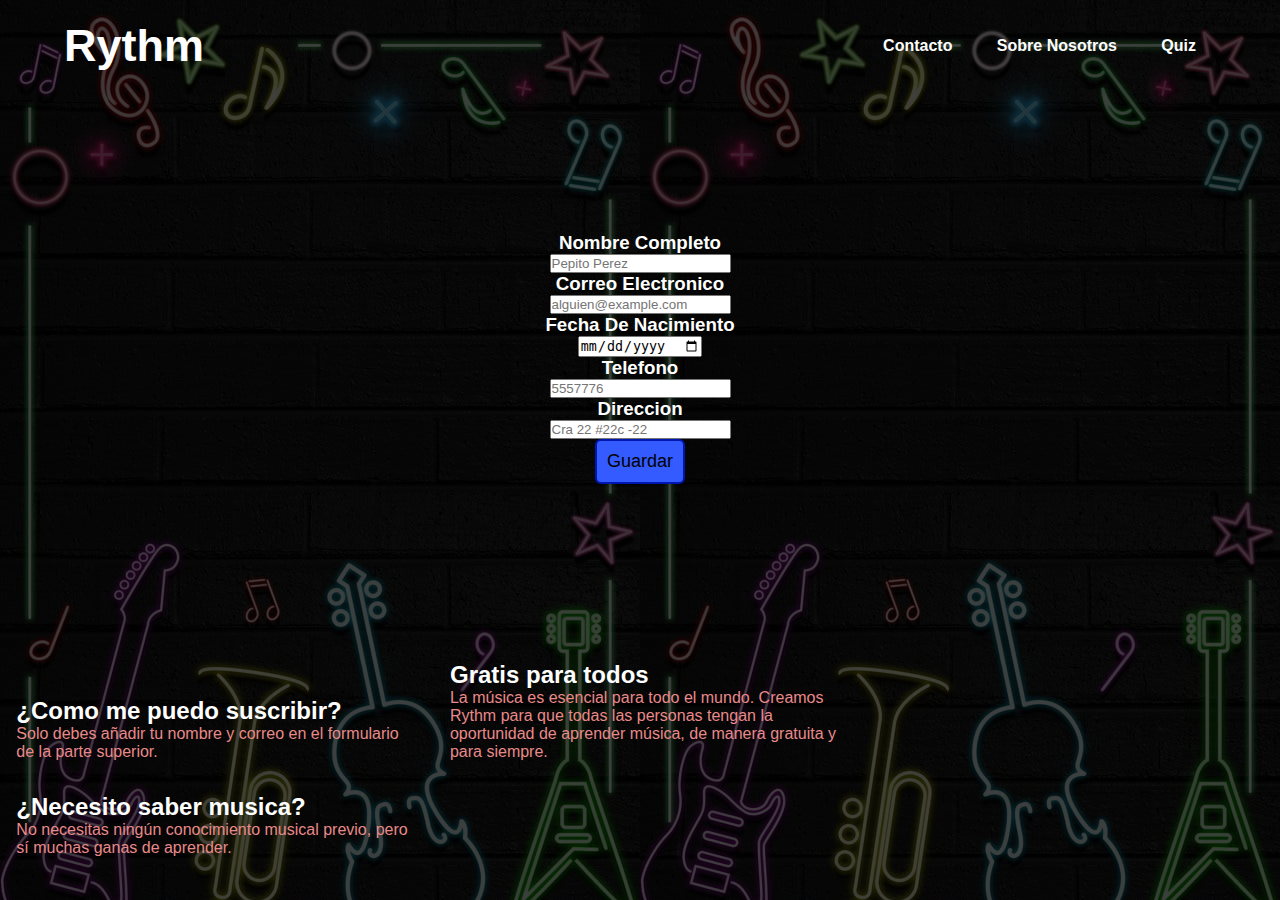
<file: 26-03/index.html>
<!DOCTYPE html>
<html lang="en">
<head>
    <meta charset="UTF-8">
    <link rel="stylesheet" href="css/style.css">
    <script src="js/main.js"></script>
    <meta http-equiv="X-UA-Compatible" content="IE=edge">
    <meta name="viewport" content="width=device-width, initial-scale=1.0">
    <title>Rythm</title>
    <link rel="shortcut icon" href="img-html/icono.png">

    <script>
        function validarFormulario() {
          // Obtener los valores de los campos del formulario
          var nombre = document.getElementById("nombre").value;
          var correo = document.getElementById("correo").value;
          var fechaNacimiento = document.getElementById("fecha-nacimiento").value;
          var telefono = document.getElementById("telefono").value;
          var direccion = document.getElementById("direccion").value;
    
          // Validar que los campos no estén vacíos
          if (nombre === "" || correo === "" || fechaNacimiento === "" || telefono === "" || direccion === "") {
            alert("Por favor, completa todos los campos");
            return false;
          }
    
          // Validar el formato del correo electrónico
          var emailRegex = /^\S+@\S+\.\S+$/;
          if (!emailRegex.test(correo)) {
            alert("Por favor, ingresa un correo electrónico válido");
            return false;
          }
    
          // Validar que la fecha de nacimiento sea una fecha válida
          if (!isValidDate(fechaNacimiento)) {
            alert("Por favor, ingresa una fecha de nacimiento válida");
            return false;
          }
    
          // Validar que el teléfono sea un número válido
          var phoneRegex = /^\d{10}$/;
          if (!phoneRegex.test(telefono)) {
            alert("Por favor, ingresa un número de teléfono válido (10 dígitos)");
            return false;
          }
    
          // Si todos los campos son válidos, puedes hacer algo con los datos (enviarlos a un servidor, etc.)
          alert("¡Formulario enviado correctamente!");
          return true;
        }
    
        function isValidDate(dateString) {
          var regEx = /^\d{4}-\d{2}-\d{2}$/;
          if (!dateString.match(regEx)) return false; // Formato inválido
          var d = new Date(dateString);
          var dNum = d.getTime();
          if (!dNum && dNum !== 0) return false; // Fecha inválida (no números)
          return d.toISOString().slice(0, 10) === dateString;
        }
      </script>

</head>
<body>
    <header>
        <nav>
            <h1>Rythm</h1>
            <ul>
                <li><a href="contacto.html">Contacto</a></li>
                <li><a href="about.html">Sobre Nosotros</a></li>
                <li><a href="Quiz.html">Quiz</a></li>

            </ul>
        </nav>
    </header>

    <form onsubmit="return validarFormulario()">
    <section class="container">
        <p><strong><h3>Nombre Completo</h3></strong></p>
        <input type="text" id="nombre" required placeholder="Pepito Perez">
            
        <p><strong><h3>Correo Electronico</h3></strong></p>
        <input type="email" id="correo" required placeholder="alguien@example.com">
            
        <p><strong><h3>Fecha De Nacimiento</h3></strong></p>
        <input type="date" id="fecha-nacimiento" required placeholder="mm/dd/yyyy">
    
        <p><strong><h3>Telefono</h3></strong></p>
        <input type="tel" id="telefono" required placeholder="5557776">
            
        <p><strong><h3>Direccion</h3></strong></p>
        <input type="text" id="direccion" required placeholder="Cra 22 #22c -22">

    
    <div class="boton2">    
        <form action="about.html">
      <button type="submit" value="Enviar">Guardar</button>
    </form>
  </section>

  <footer>
    <ul>
        <li>
            <h2 class="letra-blanca">¿Como me puedo suscribir?</h2>
                <p>Solo debes añadir tu nombre y correo en el formulario de la parte superior.</p>
        </li>
        <li>
            <h2 class="letra-blanca">Gratis para todos</h2>
                <p>La música es esencial para todo el mundo. 
                Creamos Rythm para que todas las personas tengan la oportunidad de aprender música, 
                de manera gratuita y para siempre. </p>
        </li>
        <li>
            <h2 class="letra-blanca">¿Necesito saber musica?</h2>
                <p>No necesitas ningún conocimiento musical previo, pero sí muchas ganas de aprender.</p>
        </li>
    </ul>
</footer>

</body>
</html>
</file>
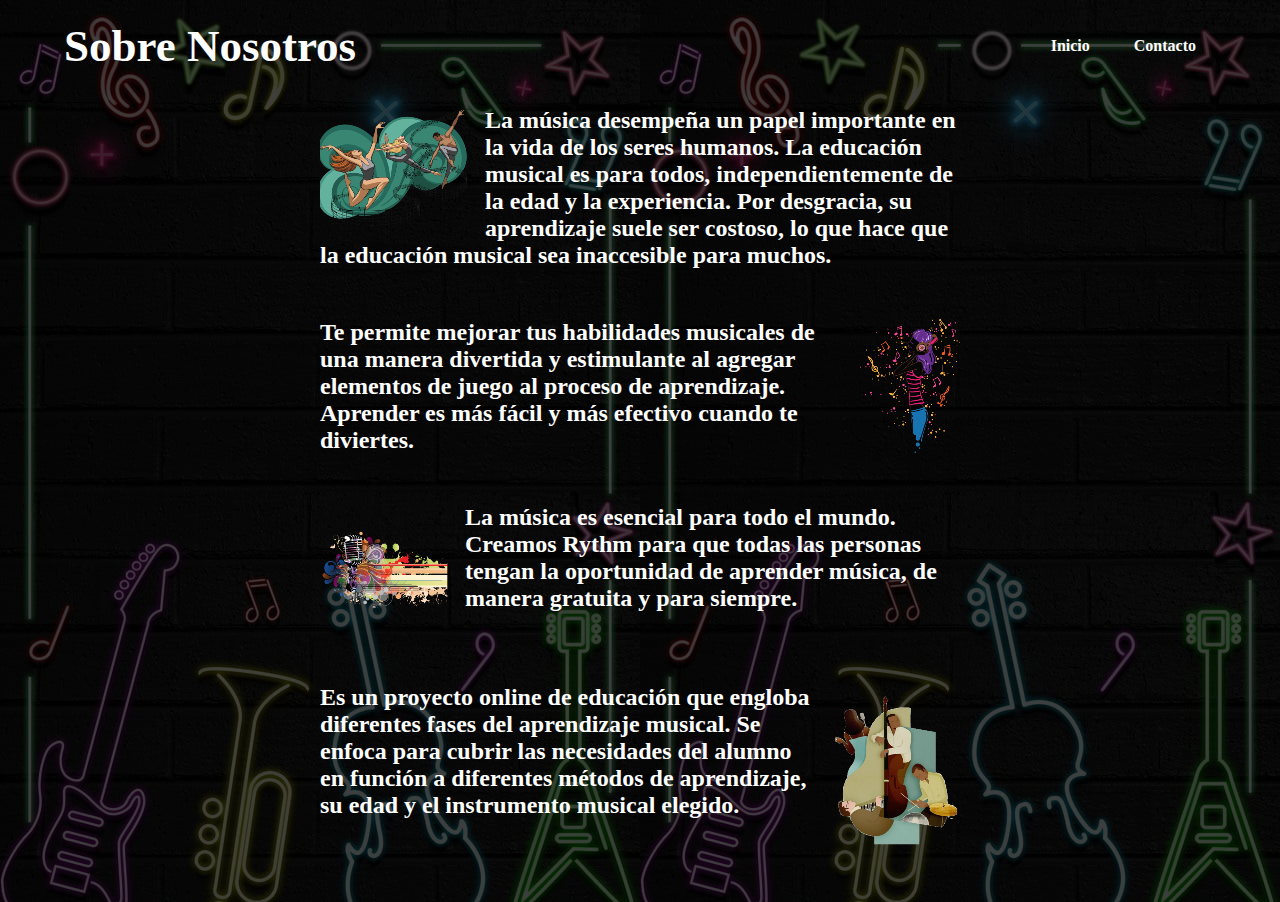
<file: 26-03/about.html>
<!DOCTYPE html>
<html lang="en">
<head>
    <meta charset="UTF-8">
    <link rel="stylesheet" href="css/about.css">
    <meta http-equiv="X-UA-Compatible" content="IE=edge">
    <meta name="viewport" content="width=device-width, initial-scale=1.0">
    <title>Rythm</title>
    <link rel="shortcut icon" href="img-html/icono.png">

</head>
<body>
    <header>
        <nav>
            <h1>Sobre Nosotros</h1>
            <ul>
                <li><a href="index.html">Inicio</a></li>
                <li><a href="contacto.html">Contacto</a></li>
            </ul>
        </nav>
    </header>

    <div class="datos">
        <img class="izquierda" src="img-html/principal.png">
        <aside><h2>La música desempeña un papel importante en la vida de los seres humanos. La educación musical es para todos, 
            independientemente de la edad y la experiencia. Por desgracia, su aprendizaje suele ser costoso, 
            lo que hace que la educación musical sea inaccesible para muchos.
        </h2></aside>
        <div class="reset"></div>
      </div>

    <div class="datos">
        <img class="derecha" src="img-html/derecha.png">
        <aside><h2>Te permite mejorar tus habilidades musicales de una manera divertida y 
        estimulante al agregar elementos de juego al proceso de aprendizaje. 
        Aprender es más fácil y más efectivo cuando te diviertes.
    </h2></aside>
    <div class="reset"></div>

    </div>

    <div class="datos">
        <img class="izquierda" src="img-html/izquierda.png">
        <aside><h2>La música es esencial para todo el mundo. Creamos Rythm para que todas las personas tengan la 
            oportunidad de aprender música, de manera gratuita y para siempre.
        </h2></aside>
        <div class="reset"></div>
      </div>

      <div class="datos">
        <img class="derecha" src="img-html/derecha2.png">
        <aside><h2>Es un proyecto online de educación que engloba diferentes fases del aprendizaje musical. 
            Se enfoca para cubrir las necesidades del alumno en función a diferentes métodos de aprendizaje, 
            su edad y el instrumento musical elegido.
    </h2></aside>
    <div class="reset"></div>


</body>
</html>
</file>
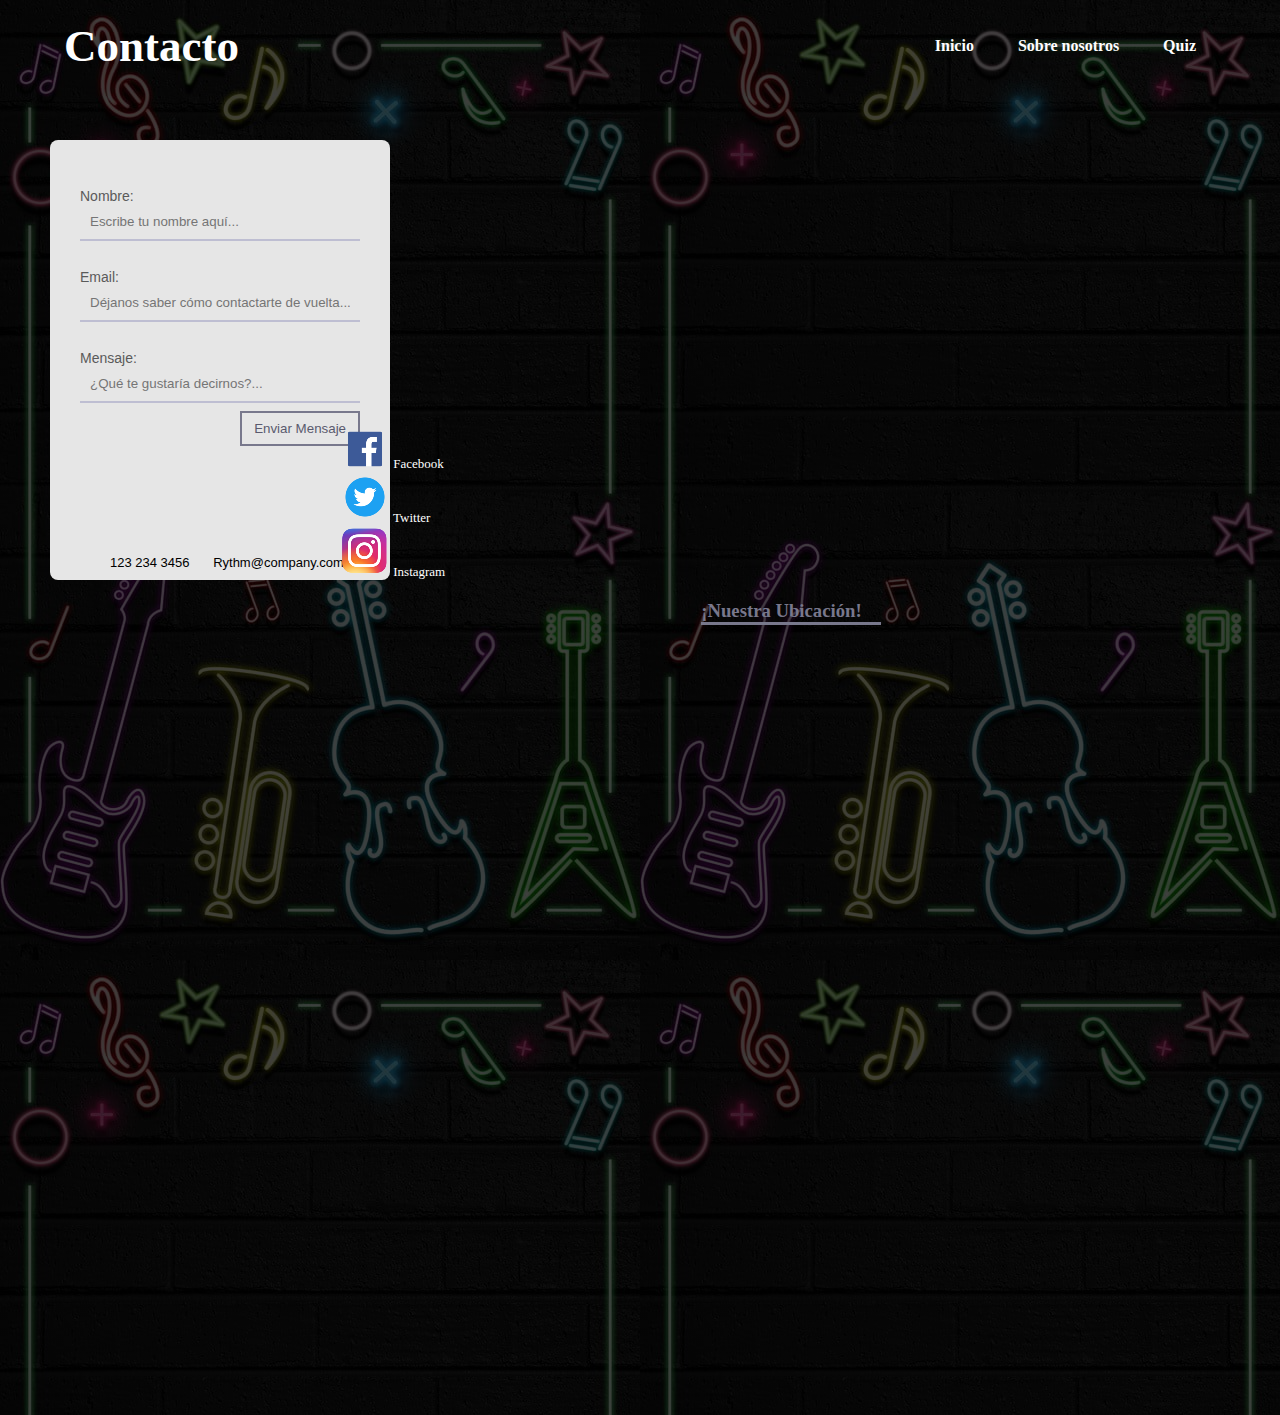
<file: 26-03/contacto.html>
<!DOCTYPE html>
<html lang="en">
<head>
    <meta charset="UTF-8">
    <link rel="stylesheet" href="css/contacto.css">
    <meta http-equiv="X-UA-Compatible" content="IE=edge">
    <meta name="viewport" content="width=device-width, initial-scale=1.0">
    <title>Rythm</title>
    <link rel="shortcut icon" href="img-html/icono.png">

</head>
<body>
    <header>
        <nav>
            <h1>Contacto</h1>
            <ul>
                <li><a href="index.html">Inicio</a></li>
                <li><a href="about.html">Sobre nosotros</a></li>
                <li><a href="Quiz.html">Quiz</a></li>
            </ul>
        </nav>
    </header>

   	<!--Contacto personal-->
    <br>
    <form class="form">
        <p type="Nombre:"><input placeholder="Escribe tu nombre aquí..."></input></p>

        <p type="Email:"><input placeholder="Déjanos saber cómo contactarte de vuelta..."></input></p>

        <p type="Mensaje:"><input placeholder="¿Qué te gustaría decirnos?..."></input></p>
        
        <button>Enviar Mensaje</button>
        <div>
          <span class="telefono"></span> 123 234 3456
          <span class="correo"></span> Rythm@company.com
        </div>
    </form>
    <!--Redes sociales-->		

        <div class="card">
            <div class="card-body">
                <article class="card-text">
                    <img src="img-html/facebook.png">
                    <a href="#">Facebook</a>
                </article>
                <article class="card-text">
                    <img src="img-html/twitter.png">
                    <a href="#">Twitter</a>
                </article>
                <article class="card-text">
                    <img src="img-html/instagram.png">
                    <a href="#">Instagram</a>
                </article>
            </div>
        </div>
        <h3>¡Nuestra Ubicación!</h3>
        <div class="mapa">
        <iframe src="https://www.google.com/maps/embed?pb=!1m14!1m8!1m3!1d15866.848655206186!2d-75.6259202!3d6.1692837!3m2!1i1024!2i768!4f13.1!3m3!1m2!1s0x0%3A0xb04fb741c1e234ce!2sCasa%20de%20la%20Cultura%20de%20Itag%C3%BC%C3%AD!5e0!3m2!1ses-419!2sco!4v1679899932765!5m2!1ses-419!2sco" 
        width="600" height="450" style="border:0;" allowfullscreen="" loading="lazy" referrerpolicy="no-referrer-when-downgrade"></iframe>
    </div>
</body>
</html>
</file>
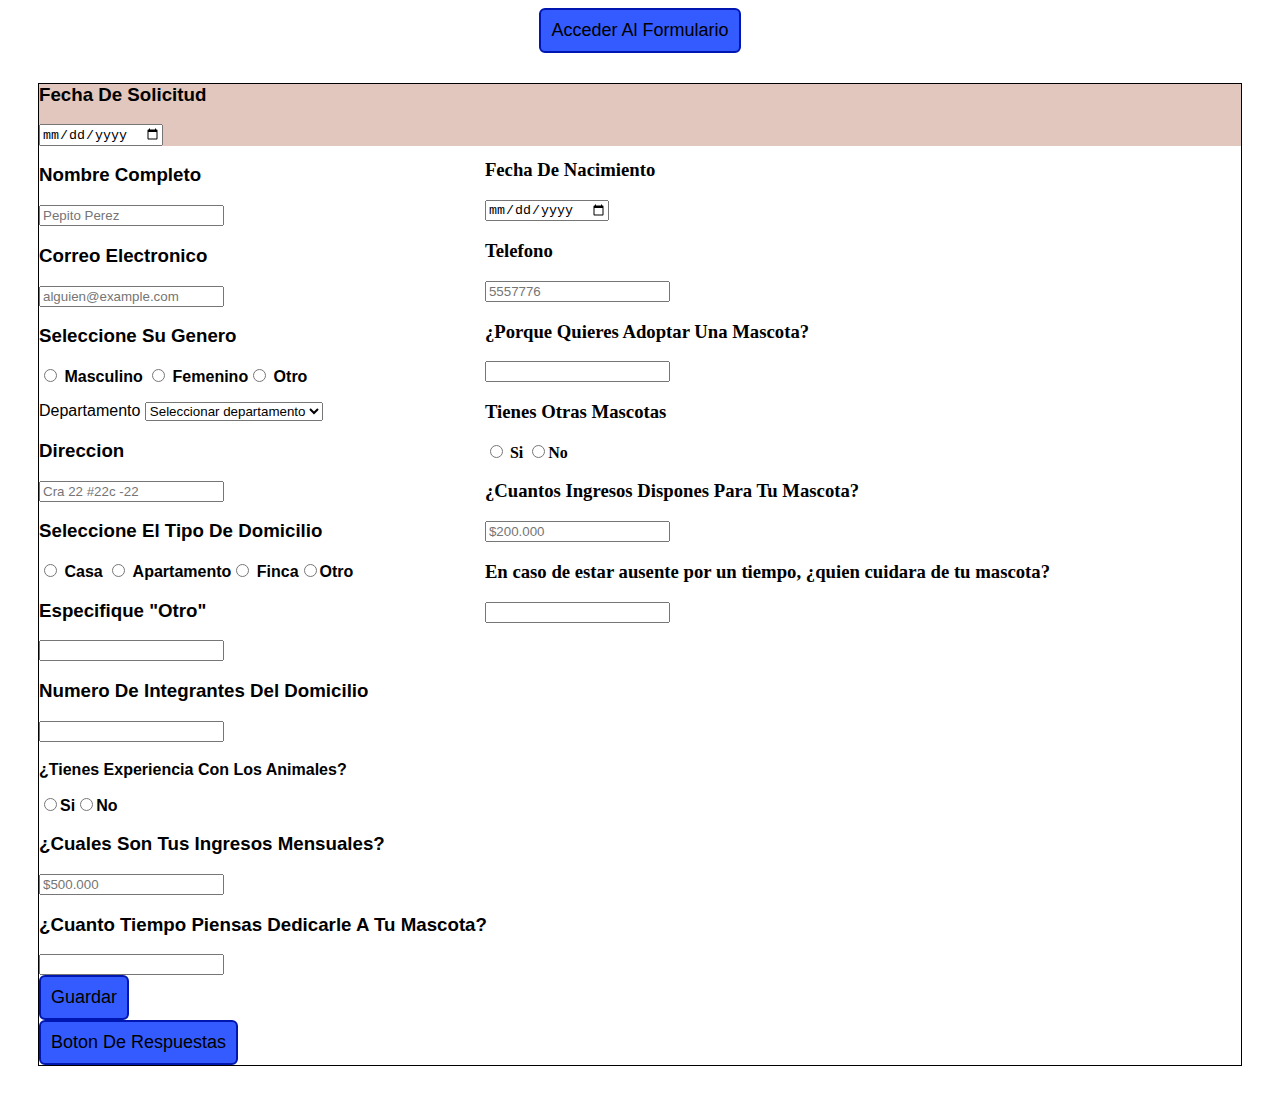
<file: 26-03/form.html>
<!DOCTYPE html> 
<html> 
<head>     
    <title>Formulario</title> 
    <link rel="stylesheet" type="text/css" href="css/form.css">
</head>
<header>
<div class="boton">
<button type="submit" class="boton1">Acceder Al Formulario</button>  
</div>
</header>
<body>
  <section class="container">
    <section class="encabezado">
    <form>
<p><strong><h3>Fecha De Solicitud</h3></strong></p>
<input type="date" placeholder="mm/dd/yyyy">
</section>
<p><strong><h3>Nombre Completo</h3></strong></p>
<input type="text" placeholder="Pepito Perez">
<p><strong><h3>Correo Electronico</h3></strong></p>
<input type="email" placeholder="alguien@example.com">
<div class="derecha">
<p><strong><h3>Fecha De Nacimiento</h3></strong></p>
<input type="date" placeholder="mm/dd/yyyy">
<p><strong><h3>Telefono</h3></strong></p>
<input type="phone" placeholder="5557776">
<p><strong><h3>¿Porque Quieres Adoptar Una Mascota?</h3></strong></p>
    <input type="text">
    <p><strong><h3>Tienes Otras Mascotas</h3></strong></p>
    <input type="radio"> <strong>Si</strong> <input type="radio"><strong>No</strong>
<p><strong><h3>¿Cuantos Ingresos Dispones Para Tu Mascota?</h3></strong></p>
    <input type="number" placeholder="$200.000">
    <p><strong><h3>En caso de estar ausente por un tiempo, ¿quien cuidara de tu mascota?</h3></strong></p>
    <input type="text">

</div>
<p><strong><h3>Seleccione Su Genero</h3></strong></p>
<input type="radio"> <strong>Masculino</strong> <input type="radio"> <strong>Femenino</strong><input type="radio"> <strong>Otro</strong>
 <p>
    <label>Departamento</label>
    <select name>="departamento">
    <option>Seleccionar departamento</option>
   <option>Antioquia</ption>  
   <option>Amazonas</option>
   <option>Arauca</option>  
   <option>Atlantico</option>
   <option>Bogota</option>
   <option>Bolivar</option>  
   <option>Boyaca</option>
   <option>Caldas</option>  
   <option>Caqueta</option>  
   <option>Casanare</option>  
   <option>Cauca</option>  
   <option>Cesar</option>
   <option>Choco</option>
   <option>Cordoba</option>
   <option>Cundinamarca</option>
   <option>Guainia</option>
   <option>Guaviare</option>
   <option>Huila</option>
   <option>Guajira</option>  
   <option>Magdalena</option>
   <option>Meta</option>
   <option>Nariño</option>
   <option>Norte de Santander</option>
   <option>Putumayo</option>
   <option>Quindio</option>    
   <option>Risaralda</option>  
   <option>San andres y prividencia</option>  
   <option>Santander</option>  
   <option>Sucre</option>
   <option>Tolima</option>
   <option>Valle del Cauca</option>
   <option>Vaupes</option>
   <option>Vichada</option>
</select>
  </p>
    <p><strong><h3>Direccion</h3></strong></p>
    <input type="text" placeholder="Cra 22 #22c -22">
    <p><strong><h3>Seleccione El Tipo De Domicilio</h3></strong></p>
    <input type="radio"> <strong>Casa</strong> <input type="radio"> <strong>Apartamento</strong><input type="radio"> <strong>Finca</strong><input type="radio"><strong>Otro</strong>
    <p><strong><h3>Especifique "Otro"</h3></strong></p>
    <input type="text">
    <p><strong><h3>Numero De Integrantes Del Domicilio</h3></strong></p>
    <input type="text">
    <p><strong><h3></h3>¿Tienes Experiencia Con Los Animales?</strong></p>
    <input type="radio"><strong>Si</strong><input type="radio"><strong>No</strong> 
    <p><strong><h3>¿Cuales Son Tus Ingresos Mensuales?</h3></strong></p>
    <input type="number" placeholder="$500.000">
    <p><strong><h3>¿Cuanto Tiempo Piensas Dedicarle A Tu Mascota?</h3></strong></p>
    <input type="text">
    
    <div class="boton2">
      <button>
        Guardar
      </button>
    </div>
    <div class="boton3">
      <button>
        Boton De Respuestas
      </button>
    </div>
    </form>
  </section>
</body>
</html
</file>
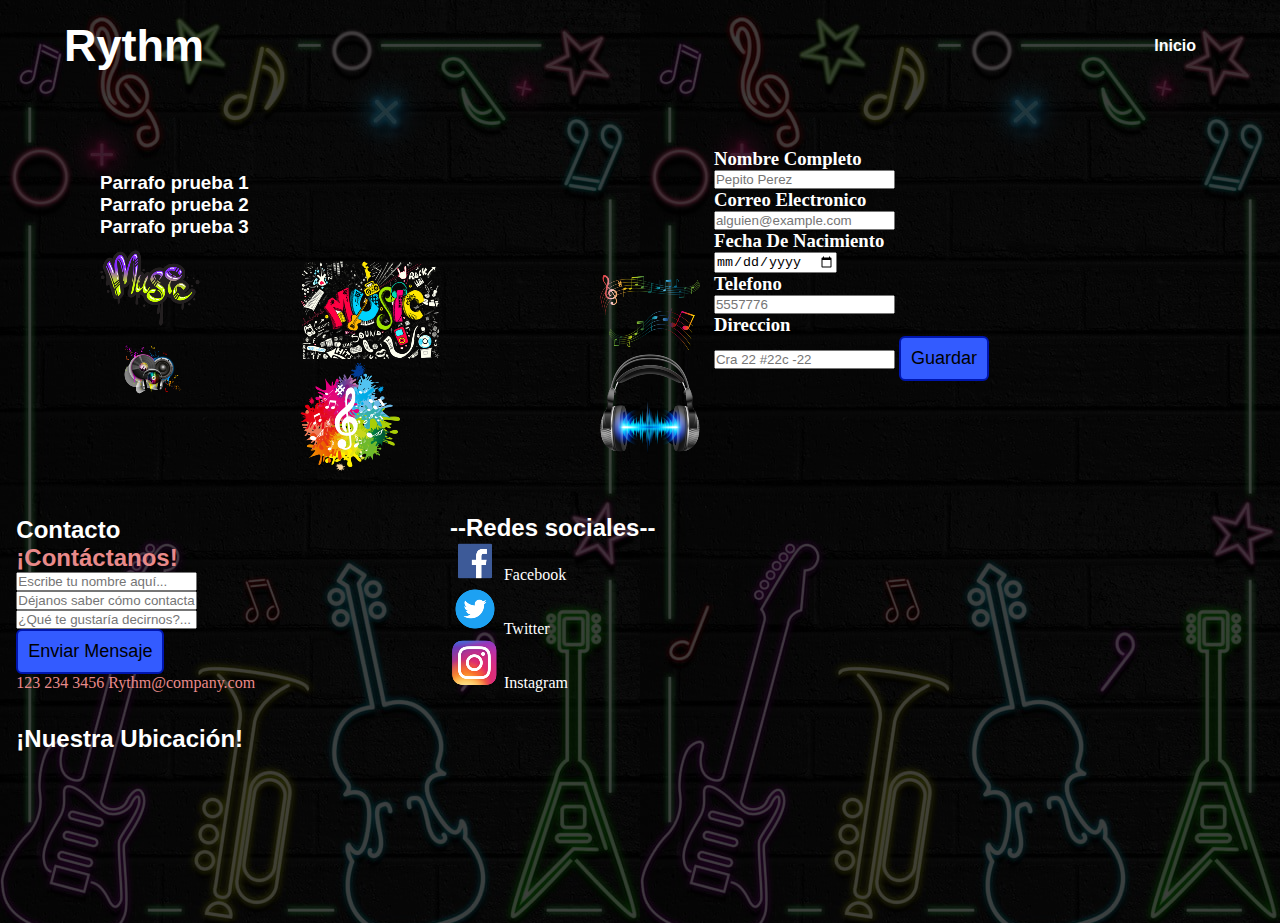
<file: 26-03/pagina.html>
<!DOCTYPE html>
<html lang="en">

<head>
    <meta charset="UTF-8">
    <link rel="stylesheet" href="css/pagina.css">
    <script src="js/main.js"></script>
    <meta http-equiv="X-UA-Compatible" content="IE=edge">
    <meta name="viewport" content="width=device-width, initial-scale=1.0">
    <title>Rythm</title>
    <link rel="shortcut icon" href="img-html/icono.png">
</head>

<body>
    <header>
        <nav>
            <h1>Rythm</h1>
            <ul>
                <li><a href="index.html">Inicio</a></li>
            </ul>
        </nav>
    </header>

    <section class="container">
        <p><strong>
                <h3>Parrafo prueba 1</h3>
            </strong></p>
        <p><strong>
                <h3>Parrafo prueba 2</h3>
            </strong></p>
        <p><strong>
                <h3>Parrafo prueba 3</h3>
            </strong></p>

        <p><img src="img-html/prueba.png"></p>
        <p><img src="img-html/prueba1.png"></p>

        <div class="centro">
            <p><img src="img-html/prueba2.png"></p>
            <p><img src="img-html/prueba3.png"></p>
        </div>
        <div class="centro2">
            <p><img src="img-html/prueba4.png"></p>
            <p><img src="img-html/prueba5.png"></p>
        </div>

        <form onsubmit="return validarFormulario()">
            <div class="derecha">
                <p><strong>
                        <h3>Nombre Completo</h3>
                    </strong></p>
                <input type="text" id="nombre" required placeholder="Pepito Perez">

                <p><strong>
                        <h3>Correo Electronico</h3>
                    </strong></p>
                <input type="email" id="email" required placeholder="alguien@example.com">
                
        <p><strong><h3>Fecha De Nacimiento</h3></strong></p>
        <input type="date" id="date" required placeholder="mm/dd/yyyy">
    
        <p><strong><h3>Telefono</h3></strong></p>
        <input type="phone" id="phone" required placeholder="5557776">
            
        <p><strong><h3>Direccion</h3></strong></p>
        <input type="text" id="Address" placeholder="Cra 22 #22c -22">


                <button type="submit" value="Enviar">
                    Guardar
                </button>
        </form>
    </section>

</body>

<footer>
    <ul>
        <li>
            <h2 class="letra-blanca">Contacto</h2>
            <form class="form">
                <h2>¡Contáctanos!</h2>
                <p type="Nombre:"><input placeholder="Escribe tu nombre aquí..."></input></p>

                <p type="Email:"><input placeholder="Déjanos saber cómo contactarte de vuelta..."></input></p>

                <p type="Mensaje:"><input placeholder="¿Qué te gustaría decirnos?..."></input></p>

                <button>Enviar Mensaje</button>
                <div>
                    <span class="telefono"></span> 123 234 3456
                    <span class="correo"></span> Rythm@company.com
                </div>
            </form>
        </li>
        <li>
            <h2 class="letra-blanca">--Redes sociales--</h2>
            <div class="card">
                <div class="card-body">
                    <article class="card-text">
                        <img src="img-html/facebook.png">
                        <a href="#">Facebook</a>
                    </article>
                    <article class="card-text">
                        <img src="img-html/twitter.png">
                        <a href="#">Twitter</a>
                    </article>
                    <article class="card-text">
                        <img src="img-html/instagram.png">
                        <a href="#">Instagram</a>
                    </article>
                </div>
            </div>
        </li>
        <li>
            <h2 class="letra-blanca">¡Nuestra Ubicación!</h2>
            <div class="mapa">
                <iframe
                    src="https://www.google.com/maps/embed?pb=!1m14!1m8!1m3!1d15866.848655206186!2d-75.6259202!3d6.1692837!3m2!1i1024!2i768!4f13.1!3m3!1m2!1s0x0%3A0xb04fb741c1e234ce!2sCasa%20de%20la%20Cultura%20de%20Itag%C3%BC%C3%AD!5e0!3m2!1ses-419!2sco!4v1679899932765!5m2!1ses-419!2sco"
                    width="300" height="150" style="border:0;" allowfullscreen="" loading="lazy"
                    referrerpolicy="no-referrer-when-downgrade"></iframe>
            </div>
        </li>
    </ul>
</footer>

</html>
</file>
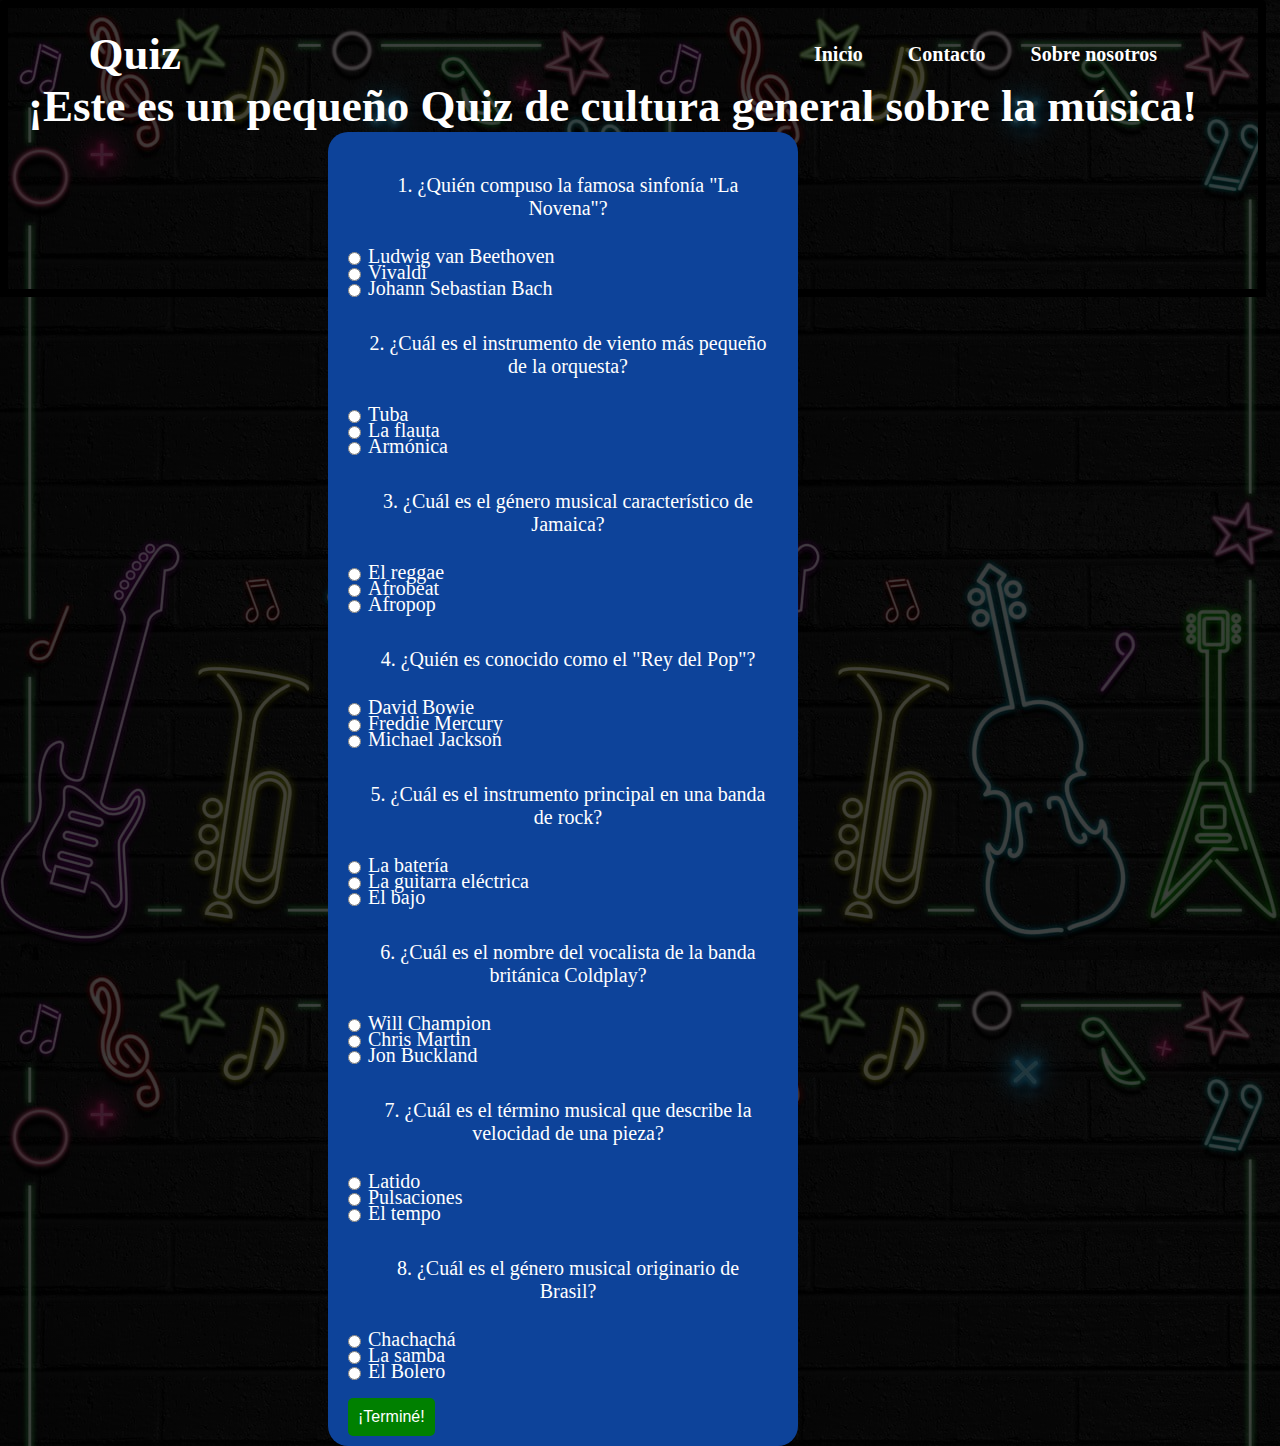
<file: 26-03/Quiz.html>
<!DOCTYPE html>
<html lang="en">
<head>
    <meta charset="UTF-8">
    <link rel="stylesheet" href="css/quiz.css">
    <script src="js/quiz.js"></script>
    <meta http-equiv="X-UA-Compatible" content="IE=edge">
    <meta name="viewport" content="width=device-width, initial-scale=1.0">
    <title>Rythm</title>
    <link rel="shortcut icon" href="img-html/icono.png">

</head>
<body>
    <header>
        <nav>
            <h1>Quiz</h1>
            <ul>
                <li><a href="index.html">Inicio</a></li>
                <li><a href="contacto.html">Contacto</a></li>
                <li><a href="about.html">Sobre nosotros</a></li>
            </ul>
        </nav>
    </header>

    <h1>¡Este es un pequeño Quiz de cultura general sobre la música!</h1>


<form id = "quiz" name = "quiz">


<p class = "questions">1. ¿Quién compuso la famosa sinfonía "La Novena"?</p>
<input type = "radio" id = "mc" name = "question1" value = "Ludwig van Beethoven"> Ludwig van Beethoven<br>
<input type = "radio" id = "mc" name = "question1" value = "Vivaldi"> Vivaldi<br>
<input type = "radio" id = "mc" name = "question1" value = "Johann Sebastian Bach"> Johann Sebastian Bach<br>

<p class = "questions">2. ¿Cuál es el instrumento de viento más pequeño de la orquesta?</p>
<input type = "radio" id = "mc" name = "question2" value = "Tuba"> Tuba<br>
<input type = "radio" id = "mc" name = "question2" value = "La flauta"> La flauta<br>
<input type = "radio" id = "mc" name = "question2" value = "Armónica"> Armónica<br>

<p class = "questions">3. ¿Cuál es el género musical característico de Jamaica?</p>

<input type = "radio" id = "mc" name = "question3" value = "El reggae"> El reggae<br>
<input type = "radio" id = "mc" name = "question3" value = "Afrobeat"> Afrobeat<br>
<input type = "radio" id = "mc" name = "question3" value = "Afropop"> Afropop<br>

<p class = "questions">4. ¿Quién es conocido como el "Rey del Pop"?</p>

<input type = "radio" id = "mc" name = "question4" value = "David Bowie"> David Bowie<br>
<input type = "radio" id = "mc" name = "question4" value = "Freddie Mercury"> Freddie Mercury<br>
<input type = "radio" id = "mc" name = "question4" value = "Michael Jackson"> Michael Jackson<br>

<p class = "questions">5. ¿Cuál es el instrumento principal en una banda de rock?</p>

<input type = "radio" id = "mc" name = "question5" value = "La batería"> La batería<br>
<input type = "radio" id = "mc" name = "question5" value = "La guitarra eléctrica"> La guitarra eléctrica<br>
<input type = "radio" id = "mc" name = "question5" value = "El bajo"> El bajo<br>

<p class = "questions">6. ¿Cuál es el nombre del vocalista de la banda británica Coldplay?</p>

<input type = "radio" id = "mc" name = "question6" value = "Will Champion"> Will Champion<br>
<input type = "radio" id = "mc" name = "question6" value = "Chris Martin"> Chris Martin<br>
<input type = "radio" id = "mc" name = "question6" value = "Jon Buckland"> Jon Buckland<br>

<p class = "questions">7. ¿Cuál es el término musical que describe la velocidad de una pieza?</p>

<input type = "radio" id = "mc" name = "question7" value = "Latido"> Latido<br>
<input type = "radio" id = "mc" name = "question7" value = "Pulsaciones"> Pulsaciones<br>
<input type = "radio" id = "mc" name = "question7" value = "El tempo"> El tempo<br>

<p class = "questions">8. ¿Cuál es el género musical originario de Brasil?</p>

<input type = "radio" id = "mc" name = "question8" value = "Chachachá"> Chachachá<br>
<input type = "radio" id = "mc" name = "question8" value = "La samba"> La samba<br>
<input type = "radio" id = "mc" name = "question8" value = "Bolero"> El Bolero<br>




<input id = "button" type = "button" value = "¡Terminé!" onclick = "check();">

</form>

<div id = "after_submit">
<p id = "number_correct"></p>
<p id = "message"></p>
<img id = "picture">
</div>
</body>
</html>
</file>
<file: 26-03/css/style.css>
/* Menú */
*{
    margin: 0;
    padding: 0;
}

body {
    background-image: linear-gradient(rgba(0,0,0,0.75),rgba(0,0,0,0.75)), url(Imagenes/fondo.jpg);
    
}

 /* Menú */
nav {
    display: flex;
    align-items: center;
    justify-content: space-between;
    padding-top: 20px;
    padding-left: 5%;
    padding-right: 5%;
    font-weight: bold;
}

/* Texto "Rythm" */
h1 {
    color: white;
    font-size: 45px;
}

/* Alinear las listas */
ul li {
    display: inline-block;
    padding: 0px 20px;
}

/* Color del texto y al pasar sobre el texto */
a{
    color: white;
    text-decoration: none;
}
a:hover{
    color: aqua;
}


 /* Formulario */
 
.boton {
    text-align: center;
    }
    
    button {
    background-color: #335BFF;
    padding: 10px;
    font-weight: 90;
    font-size: 18px;   
    border-radius: 6px;
    border: 2px solid #0016b0;
    }
    
    .container {
        text-align: center;
        border: black 0px solid;
        margin: 160px;
    }

    body {
        font-family: Arial;
        font-weight: none;
    }
    
    .boton1 {
        text-align: center;
        top: 20px; 
        left: 50px;
        right: 50px;
    }
    
    .encabezado {
        display: block;
        background-color: black;
        margin-top: -19px;
       }
    
    
       .columna {
        float: right;
        padding-right: -20px;
        padding-top: 32px;
        width: 0%;
       }
    
       div {
        font-family: calibri;
       }

       h3 {
        color: white;
       }

       /* Footer */

       footer ul {
        list-style: none;
        margin: 0;
        padding: 0;
    }
    footer ul li {
        display: inline-block;
        width: 30.98%;
        color: #E98A8A;
        padding: 16.34px;
        margin: 0;
    }
    
    .letra-blanca {
        color: #FFF;
    }
    
    .clearfix {
        clear: both;
    }
</file>
<file: 26-03/css/about.css>
/* Menú */
*{
    margin: 0;
    padding: 0;
}

body {
    background-image: linear-gradient(rgba(0,0,0,0.75),rgba(0,0,0,0.75)), url(Imagenes/fondo.jpg);
    
}

 /* Menú */
nav {
    display: flex;
    align-items: center;
    justify-content: space-between;
    padding-top: 20px;
    padding-left: 5%;
    padding-right: 5%;
    font-weight: bold;
}

/* Texto "Rythm" */
h1 {
    color: white;
    font-size: 45px;
}

/* Alinear las listas */
ul li {
    display: inline-block;
    padding: 0px 20px;
}

/* Color del texto y al pasar sobre el texto */
a{
    color: white;
    text-decoration: none;
}
a:hover{
    color: aqua;
}

/* Body imágenes y texto */

div.datos {
    width: 50%;
    margin: 20px auto;
    color: #fff;
    padding: 15px;
  }

  div.datos img.derecha {
    float: right;
    margin-left: 15px;
  }

  /* Alineación imágen a la izquierda */

  div.datos img.izquierda {
    float: left;
    margin-right: 15px;
  }

  div.reset {
    clear: both;
  }
</file>
<file: 26-03/css/contacto.css>
/* Menú */
*{
    margin: 0;
    padding: 0;
}

body {
    background-image: linear-gradient(rgba(0,0,0,0.75),rgba(0,0,0,0.75)), url(Imagenes/fondo.jpg);
    
}

 /* Menú */
nav {
    display: flex;
    align-items: center;
    justify-content: space-between;
    padding-top: 20px;
    padding-left: 5%;
    padding-right: 5%;
    font-weight: bold;
}

/* Texto "Rythm" */
h1 {
    color: white;
    font-size: 45px;
}

/* Alinear las listas */
ul li {
    display: inline-block;
    padding: 0px 20px;
}

/* Color del texto y al pasar sobre el texto */
a{
    color: white;
    text-decoration: none;
}
a:hover{
    color: aqua;
}


 /* Contacto */
 h5 {
    color: white;
 }

 .form{
    width:340px;
    height:440px;
    background:#e6e6e6;
    border-radius:8px;
    margin:50px; 
    padding:20px 30px;
    max-width:350px;
    box-sizing:border-box;
    font-family:'Montserrat',sans-serif;
    position:relative
}

h2{
    margin:10px 0;
    padding-bottom:10px;
    width:180px;
    color:#78788c;
    border-bottom:3px solid #78788c
}

input{
    width:100%;
    padding:10px;
    box-sizing:border-box;
    background:none;
    outline:none;
    resize:none;
    border:0;
    font-family:'Montserrat',sans-serif;
    transition:all .3s;
    border-bottom:2px solid #bebed2
}

input:focus{
    border-bottom:2px solid #78788c
}

p:before{
    content:attr(type);
    display:block;
    margin:28px 0 0;
    font-size:14px;
    color:#5a5a5a
}

button{
    float:right;
    padding:8px 12px;
    margin:8px 0 0;
    font-family:'Montserrat',sans-serif;
    border:2px solid #78788c;
    background:0;
    color:#5a5a6e;
    cursor:pointer;
    transition:all .3s
}

button:hover{
    background:#78788c;
    color:#fff
}

div{
    position:absolute;
    bottom:0px;
    right:-20px;
    color: black;
    width:320px;
    padding:10px 0px 10px 0;
    border-radius:6px;
    font-size:13px;
}

span{
    margin:0 5px 0 15px
}

div.card {
    padding-bottom: 0px;
    position: relative;
    left: 25%;
    bottom: 50px;
}

/* Mapa */

.mapa{
    overflow:hidden;
    padding-bottom:56.25%;
    position:relative;
    height:0;
    left: 50%;
    bottom: 563px;
}

.mapa iframe{
    left:0;
    top:0;
    height:55%;
    width:100%;
    position:absolute;
}

h3 {
    position: relative;
    left: 54%;
    bottom: 50px;
    margin:10px;
    width:180px;
    color:#78788c;
    border-bottom:3px solid #78788c
}
</file>
<file: 26-03/css/form.css>
.boton {
    text-align: center;
    }
    
    button {
    background-color: #335BFF;
    padding: 10px;
    font-weight: 90;
    font-size: 18px;   
    border-radius: 6px;
    border: 2px solid #0016b0;
    }
    
    .container {
        border: black 1px solid;
        margin: 30px;
    }
    body {
        font-family: Arial;
        font-weight: none;
    }
    
    .boton1 {
        text-align: center;
        top: 20px; 
        left: 50px;
        right: 50px;
    }
    
    .encabezado {
        display: block;
        background-color: #E1C7BE;
        margin-top: -19px;
       }
    
       .derecha {
        float: right;
        padding-right: 391px;
        margin-top: -145px;
        margin-right: -200px;  
       }
    
       .columna {
        float: right;
        padding-right: -20px;
        padding-top: 32px;
        width: 0%;
       }
    
       div {
        font-family: calibri;
       }
</file>
<file: 26-03/css/pagina.css>
/* Menú */
*{
    margin: 0;
    padding: 0;
}

body {
    background-image: linear-gradient(rgba(0,0,0,0.75),rgba(0,0,0,0.75)), url(Imagenes/fondo.jpg);
    
}

 /* Menú */
nav {
    display: flex;
    align-items: center;
    justify-content: space-between;
    padding-top: 20px;
    padding-left: 5%;
    padding-right: 5%;
    font-weight: bold;
}

/* Texto "Rythm" */
h1 {
    color: white;
    font-size: 45px;
}

/* Alinear las listas */
ul li {
    display: inline-block;
    padding: 0px 20px;
}

/* Color del texto y al pasar sobre el texto */
a{
    color: white;
    text-decoration: none;
}
a:hover{
    color: aqua;
}

.boton {
    text-align: center;
    }
    
button {
    background-color: #335BFF;
    padding: 10px;
    font-weight: 90;
    font-size: 18px;   
    border-radius: 6px;
    border: 2px solid #0016b0;
    }


    /* Body */

.container {
    border: black 0px solid;
    margin: 100px;
}

.derecha {
    float: right;
    padding-right: 391px;
    margin-top: -250px;
    margin-right: -200px;
    clear: both;
   }

.centro {
    padding-left: 350px;
        margin: -150px;
}

.centro2 {
    padding-left: 700px;
    margin-bottom: -60px;
    margin-left: -200px;
    margin-top: -200px;
}


body {
    font-family: Arial;
    font-weight: none;
}

.boton1 {
    text-align: center;
    top: 20px; 
    left: 50px;
    right: 50px;
}

   .columna {
    float: right;
    padding-right: -20px;
    padding-top: 32px;
    width: 0%;
   }

   div {
    font-family: calibri;
   }

   h3 {
    color: white;
   }

       /* Footer */

       footer ul {
        list-style: none;
        margin: 0;
        padding: 0;
    }

    footer ul li {
        display: inline-block;
        width: 30.98%;
        color: #E98A8A;
        padding: 16.34px;
        margin: 0;
    }
    
    .letra-blanca {
        color: #FFF;
    }
    
    .clearfix {
        clear: both;
    }
</file>
<file: 26-03/css/quiz.css>
/* Menú */
*{
    margin: 0;
    padding: 0;
}

body {
    background-image: linear-gradient(rgba(0,0,0,0.75),rgba(0,0,0,0.75)), url(Imagenes/fondo.jpg);
    
}

 /* Menú */
nav {
    display: flex;
    align-items: center;
    justify-content: space-between;
    padding-top: 20px;
    padding-left: 5%;
    padding-right: 5%;
    font-weight: bold;
}

/* Texto "Rythm" */
h1 {
    color: white;
    font-size: 45px;
}

/* Alinear las listas */
ul li {
    display: inline-block;
    padding: 0px 20px;
}

/* Color del texto y al pasar sobre el texto */
a{
    color: white;
    text-decoration: none;
}
a:hover{
    color: aqua;
}

/*Quiz */

#quiz {
	margin-left: 300px;
	background: #0d439a;
	padding: 10px 30px 30px 40px;
	width: 400px;
	border-radius: 20px;
	float: left;

}

input {
	margin-bottom: -20px;
    margin-left: -20px;
	display: block;
}

#textbox {
	height: 25px;
	font-size: 16px;
	border-radius: 5px;
	border: none;
	padding-left: 5px;
}


#button {
	background: green;
	border: none;
	border-radius: 5px;
	padding: 10px;
	color: white;
	font-size: 16px;
	transition-duration: .5s;
	margin-top: 15px;
}


body {
    font-size: 20px;
     display: block;
     width: 94.5%;
     margin:-20px 30px 0p;
     background-color: none;
     padding: 0.02px 20px 6px;
    border-radius: 4px 4px 0px 0px;
    -moz-border-radius: 4px 4px 0px 0px;
    -webkit-border-radius: 4px 4px 0px 0px;
    border: 8px solid #000000;
    font-family: calibri;
    color: #ffffff;
    background-color: #16499a;
}

p {
	margin: 0;
	padding: 2rem 0;
	text-align: center;
}

button {
background-color: #ff5459;
padding: 10px;
font-weight: 90;
font-size: 18px;   
border-radius: 6px;
border: 2px solid #ff5459;
}
</file>
